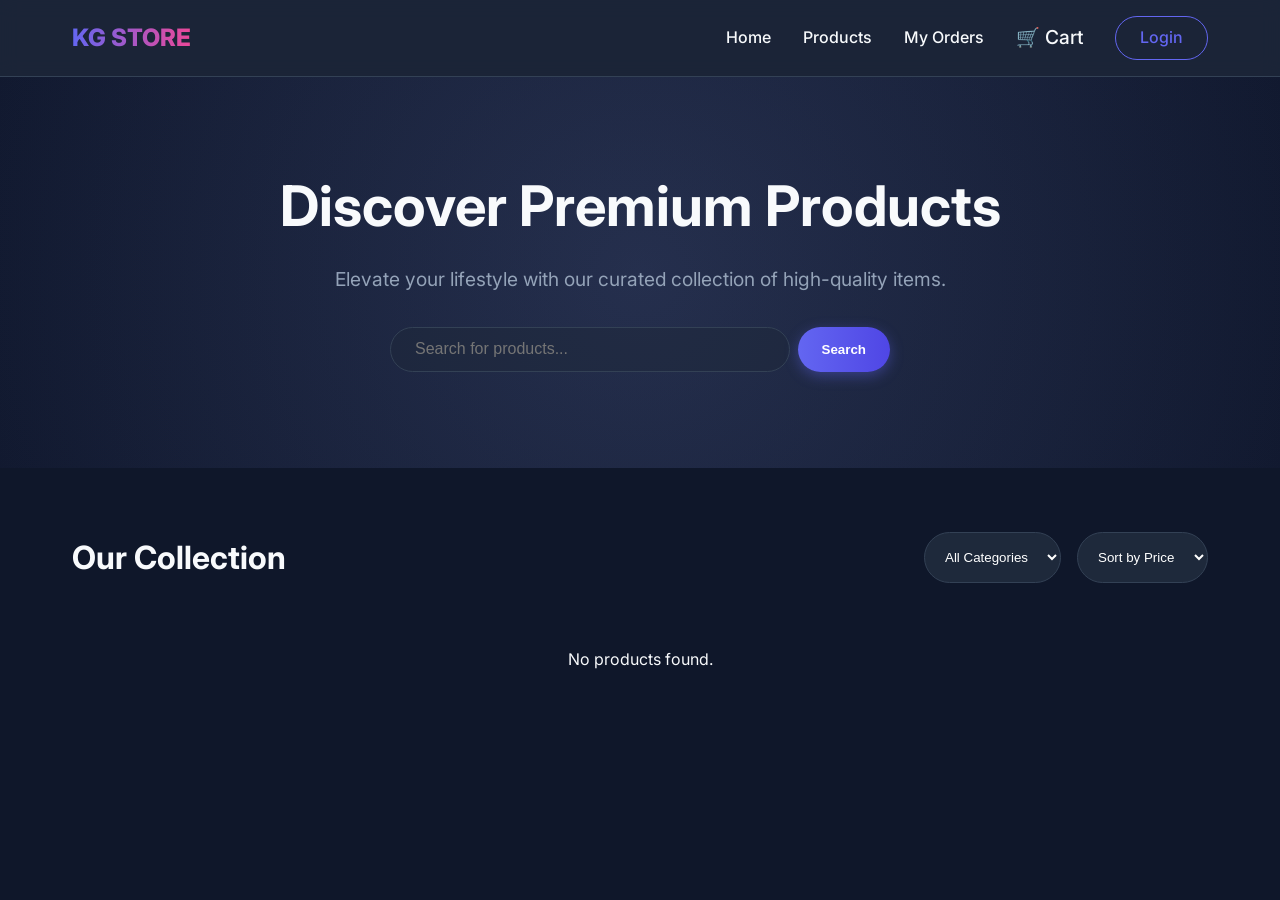
<file: frontend/index.html>
<!DOCTYPE html>
<html lang="en">
<head>
    <meta charset="UTF-8">
    <meta name="viewport" content="width=device-width, initial-scale=1.0">
    <title>KG STORE | Premium E-Commerce</title>
    <meta name="description" content="Shop the best premium products at KG STORE.">
    <link href="https://fonts.googleapis.com/css2?family=Inter:wght@400;500;600;700;800&display=swap" rel="stylesheet">
    <link rel="stylesheet" href="css/style.css">
</head>
<body>
    <header>
        <div class="nav-container">
            <a href="index.html" class="logo">KG STORE</a>
            <nav class="nav-links">
                <a href="index.html">Home</a>
                <a href="#products-section">Products</a>
                <a href="orders.html">My Orders</a>
                <a href="cart.html" class="cart-icon">
                    🛒 Cart
                    <span id="cart-count" style="display: none;">0</span>
                </a>
            </nav>
        </div>
    </header>

    <main>
        <section class="hero">
            <div class="hero-content">
                <h1>Discover Premium Products</h1>
                <p>Elevate your lifestyle with our curated collection of high-quality items.</p>
                <div class="search-bar">
                    <input type="text" id="search-input" placeholder="Search for products...">
                    <button class="btn btn-primary" onclick="filterProducts()">Search</button>
                </div>
            </div>
        </section>

        <section id="products-section" class="container">
            <div class="filters-bar">
                <h2 class="section-title" style="margin: 0;">Our Collection</h2>
                <div class="filter-group">
                    <select id="category-filter" onchange="filterProducts()">
                        <option value="">All Categories</option>
                    </select>
                    <select id="sort-filter" onchange="filterProducts()">
                        <option value="">Sort by Price</option>
                        <option value="asc">Low to High</option>
                        <option value="desc">High to Low</option>
                    </select>
                </div>
            </div>
            
            <div id="products-grid" class="products-grid">
                <!-- Products will be loaded here -->
            </div>
        </section>
    </main>

    <script src="js/auth.js"></script>
    <script src="js/cart.js"></script>
    <script src="js/products.js"></script>
    <script>
        let allProducts = [];

        async function init() {
            allProducts = await fetchProducts();
            populateCategories();
            renderProducts(allProducts);
        }

        function populateCategories() {
            const categories = [...new Set(allProducts.map(p => p.category))];
            const select = document.getElementById('category-filter');
            categories.forEach(cat => {
                const option = document.createElement('option');
                option.value = cat;
                option.textContent = cat;
                select.appendChild(option);
            });
        }

        function filterProducts() {
            const searchTerm = document.getElementById('search-input').value.toLowerCase();
            const category = document.getElementById('category-filter').value;
            const sort = document.getElementById('sort-filter').value;

            let filtered = allProducts.filter(p => {
                const matchSearch = p.name.toLowerCase().includes(searchTerm) || p.description.toLowerCase().includes(searchTerm);
                const matchCategory = category ? p.category === category : true;
                return matchSearch && matchCategory;
            });

            if (sort === 'asc') {
                filtered.sort((a, b) => a.price - b.price);
            } else if (sort === 'desc') {
                filtered.sort((a, b) => b.price - a.price);
            }

            renderProducts(filtered);
        }

        function renderProducts(products) {
            const grid = document.getElementById('products-grid');
            if (products.length === 0) {
                grid.innerHTML = '<p style="grid-column: 1/-1; text-align: center; padding: 2rem;">No products found.</p>';
                return;
            }
            grid.innerHTML = products.map(renderProductCard).join('');
        }

        document.addEventListener('DOMContentLoaded', init);
    </script>
</body>
</html>
</file>
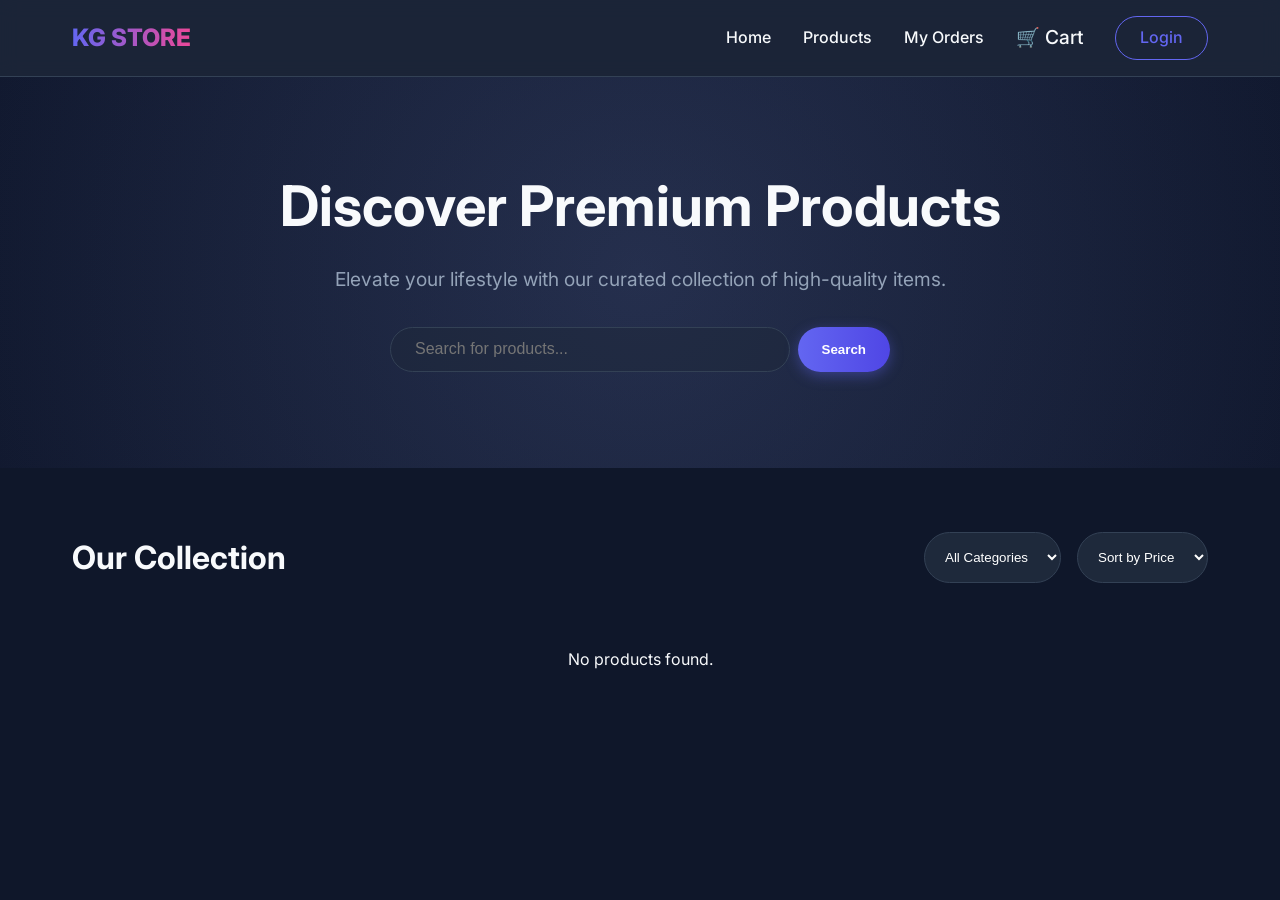
<file: frontend/admin.html>
<!DOCTYPE html>
<html lang="en">
<head>
    <meta charset="UTF-8">
    <meta name="viewport" content="width=device-width, initial-scale=1.0">
    <title>Admin Dashboard | KG STORE</title>
    <link href="https://fonts.googleapis.com/css2?family=Inter:wght@400;500;600;700;800&display=swap" rel="stylesheet">
    <link rel="stylesheet" href="css/style.css">
</head>
<body>
    <header>
        <div class="nav-container">
            <a href="index.html" class="logo">KG STORE Admin</a>
            <nav class="nav-links">
                <a href="index.html">Storefront</a>
                <button class="btn btn-outline" onclick="logout()">Logout</button>
            </nav>
        </div>
    </header>

    <div class="admin-layout">
        <aside class="admin-sidebar">
            <nav class="admin-nav">
                <a href="#" class="active" onclick="switchTab('dashboard', this)">Dashboard</a>
                <a href="#" onclick="switchTab('products', this)">Products</a>
                <a href="#" onclick="switchTab('orders', this)">Orders</a>
                <a href="#" onclick="switchTab('users', this)">Users</a>
            </nav>
        </aside>

        <main class="admin-content">
            <!-- Dashboard Tab -->
            <div id="tab-dashboard">
                <h2 style="margin-bottom: 1.5rem;">Overview</h2>
                <div class="stats-grid" id="stats-container">
                    <!-- Stats loaded here -->
                </div>
            </div>

            <!-- Products Tab -->
            <div id="tab-products" style="display: none;">
                <div style="display: flex; justify-content: space-between; align-items: center; margin-bottom: 1.5rem;">
                    <h2>Products Management</h2>
                    <button class="btn btn-primary" onclick="openProductModal()">Add New Product</button>
                </div>
                <div style="overflow-x: auto;">
                    <table class="data-table">
                        <thead>
                            <tr>
                                <th>ID</th>
                                <th>Image</th>
                                <th>Name</th>
                                <th>Category</th>
                                <th>Price</th>
                                <th>Stock</th>
                                <th>Actions</th>
                            </tr>
                        </thead>
                        <tbody id="admin-products-table"></tbody>
                    </table>
                </div>
            </div>

            <!-- Orders Tab -->
            <div id="tab-orders" style="display: none;">
                <h2 style="margin-bottom: 1.5rem;">Orders Management</h2>
                <div style="overflow-x: auto;">
                    <table class="data-table">
                        <thead>
                            <tr>
                                <th>Order ID</th>
                                <th>User ID</th>
                                <th>Amount</th>
                                <th>Date</th>
                                <th>Status</th>
                                <th>Actions</th>
                            </tr>
                        </thead>
                        <tbody id="admin-orders-table"></tbody>
                    </table>
                </div>
            </div>

            <!-- Users Tab -->
            <div id="tab-users" style="display: none;">
                <h2 style="margin-bottom: 1.5rem;">Registered Users</h2>
                <div style="overflow-x: auto;">
                    <table class="data-table">
                        <thead>
                            <tr>
                                <th>ID</th>
                                <th>Name</th>
                                <th>Email</th>
                                <th>Role</th>
                                <th>Joined</th>
                            </tr>
                        </thead>
                        <tbody id="admin-users-table"></tbody>
                    </table>
                </div>
            </div>
        </main>
    </div>

    <!-- Product Modal -->
    <div id="product-modal" class="modal">
        <div class="modal-content">
            <div class="modal-header">
                <h3 id="modal-title">Add Product</h3>
                <button class="close-modal" onclick="closeProductModal()">&times;</button>
            </div>
            <form id="product-form" onsubmit="handleProductSubmit(event)">
                <input type="hidden" id="prod-id">
                <div class="form-group">
                    <label>Name</label>
                    <input type="text" id="prod-name" required>
                </div>
                <div class="form-group">
                    <label>Description</label>
                    <textarea id="prod-desc" required rows="2"></textarea>
                </div>
                <div class="form-group">
                    <label>Category</label>
                    <input type="text" id="prod-cat" required>
                </div>
                <div style="display: flex; gap: 1rem;">
                    <div class="form-group" style="flex: 1;">
                        <label>Price (₹)</label>
                        <input type="number" id="prod-price" required min="0" step="0.01">
                    </div>
                    <div class="form-group" style="flex: 1;">
                        <label>Stock</label>
                        <input type="number" id="prod-stock" required min="0">
                    </div>
                </div>
                <div class="form-group">
                    <label>Image URL</label>
                    <input type="url" id="prod-image" required>
                </div>
                <button type="submit" class="btn btn-primary" style="width: 100%;">Save Product</button>
            </form>
        </div>
    </div>

    <script src="js/auth.js"></script>
    <script src="js/admin.js"></script>
    <script>
        function switchTab(tabId, el) {
            document.querySelectorAll('.admin-nav a').forEach(a => a.classList.remove('active'));
            el.classList.add('active');
            
            document.querySelectorAll('[id^="tab-"]').forEach(div => div.style.display = 'none');
            document.getElementById(`tab-${tabId}`).style.display = 'block';
            
            if (tabId === 'dashboard') loadDashboard();
            if (tabId === 'products') loadProducts();
            if (tabId === 'orders') loadOrders();
            if (tabId === 'users') loadUsers();
        }

        async function loadDashboard() {
            const stats = await fetchStats();
            if (stats) {
                document.getElementById('stats-container').innerHTML = `
                    <div class="stat-card">
                        <div class="stat-icon">📦</div>
                        <div class="stat-info">
                            <h3>Total Products</h3>
                            <p>${stats.total_products}</p>
                        </div>
                    </div>
                    <div class="stat-card">
                        <div class="stat-icon">👥</div>
                        <div class="stat-info">
                            <h3>Total Users</h3>
                            <p>${stats.total_users}</p>
                        </div>
                    </div>
                    <div class="stat-card">
                        <div class="stat-icon">🛍️</div>
                        <div class="stat-info">
                            <h3>Total Orders</h3>
                            <p>${stats.total_orders}</p>
                        </div>
                    </div>
                    <div class="stat-card">
                        <div class="stat-icon">₹</div>
                        <div class="stat-info">
                            <h3>Total Revenue</h3>
                            <p>₹${stats.total_revenue.toFixed(2)}</p>
                        </div>
                    </div>
                `;
            }
        }

        async function loadProducts() {
            const products = await fetchAdminProducts();
            const tbody = document.getElementById('admin-products-table');
            tbody.innerHTML = products.map(p => `
                <tr>
                    <td>${p.id}</td>
                    <td><img src="${p.image_url}" style="width: 40px; height: 40px; object-fit: cover; border-radius: 4px;"></td>
                    <td>${p.name}</td>
                    <td>${p.category}</td>
                    <td>₹${p.price.toFixed(2)}</td>
                    <td>${p.stock}</td>
                    <td>
                        <button class="btn btn-outline" style="padding: 0.2rem 0.5rem; font-size: 0.8rem;" onclick='editProduct(${JSON.stringify(p).replace(/'/g, "&apos;")})'>Edit</button>
                        <button class="btn btn-outline" style="padding: 0.2rem 0.5rem; font-size: 0.8rem; color: var(--danger); border-color: var(--danger);" onclick="delProduct(${p.id})">Delete</button>
                    </td>
                </tr>
            `).join('');
        }

        async function loadOrders() {
            const orders = await fetchAllOrders();
            const tbody = document.getElementById('admin-orders-table');
            tbody.innerHTML = orders.map(o => `
                <tr>
                    <td>#${o.id}</td>
                    <td>User ${o.user_id}</td>
                    <td>₹${o.total_amount.toFixed(2)}</td>
                    <td>${new Date(o.created_at).toLocaleDateString()}</td>
                    <td>
                        <select onchange="changeOrderStatus(${o.id}, this.value)" style="background: rgba(15,23,42,0.5); color: white; border: 1px solid var(--border-color); padding: 0.2rem 0.5rem; border-radius: 4px;">
                            ${['Order Placed', 'Confirmed', 'Processing', 'Shipped', 'Out for Delivery', 'Delivered', 'Cancelled'].map(s => 
                                `<option value="${s}" ${s === o.status ? 'selected' : ''}>${s}</option>`
                            ).join('')}
                        </select>
                    </td>
                    <td>
                        <button class="btn btn-outline" style="padding: 0.2rem 0.5rem; font-size: 0.8rem;" onclick="alert('Phone: ${o.phone}\\nAddress: ${o.delivery_address}, ${o.city} - ${o.pincode}')">View Details</button>
                    </td>
                </tr>
            `).join('');
        }

        async function loadUsers() {
            const users = await fetchAllUsers();
            const tbody = document.getElementById('admin-users-table');
            tbody.innerHTML = users.map(u => `
                <tr>
                    <td>${u.id}</td>
                    <td>${u.name}</td>
                    <td>${u.email}</td>
                    <td><span class="badge ${u.role === 'ADMIN' ? 'badge-primary' : 'badge-warning'}">${u.role}</span></td>
                    <td>${new Date(u.created_at).toLocaleDateString()}</td>
                </tr>
            `).join('');
        }

        function openProductModal() {
            document.getElementById('product-form').reset();
            document.getElementById('prod-id').value = '';
            document.getElementById('modal-title').textContent = 'Add Product';
            document.getElementById('product-modal').style.display = 'flex';
        }

        function closeProductModal() {
            document.getElementById('product-modal').style.display = 'none';
        }

        function editProduct(p) {
            document.getElementById('prod-id').value = p.id;
            document.getElementById('prod-name').value = p.name;
            document.getElementById('prod-desc').value = p.description;
            document.getElementById('prod-cat').value = p.category;
            document.getElementById('prod-price').value = p.price;
            document.getElementById('prod-stock').value = p.stock;
            document.getElementById('prod-image').value = p.image_url;
            document.getElementById('modal-title').textContent = 'Edit Product';
            document.getElementById('product-modal').style.display = 'flex';
        }

        async function handleProductSubmit(e) {
            e.preventDefault();
            const id = document.getElementById('prod-id').value;
            const data = {
                name: document.getElementById('prod-name').value,
                description: document.getElementById('prod-desc').value,
                category: document.getElementById('prod-cat').value,
                price: parseFloat(document.getElementById('prod-price').value),
                stock: parseInt(document.getElementById('prod-stock').value),
                image_url: document.getElementById('prod-image').value
            };

            let res;
            if (id) {
                res = await updateProduct(id, data);
            } else {
                res = await createProduct(data);
            }

            if (res.ok) {
                showToast(`Product ${id ? 'updated' : 'created'} successfully`);
                closeProductModal();
                loadProducts();
            } else {
                showToast('Operation failed', 'error');
            }
        }

        async function delProduct(id) {
            if (confirm('Are you sure you want to delete this product?')) {
                const res = await deleteProduct(id);
                if (res.ok) {
                    showToast('Product deleted');
                    loadProducts();
                }
            }
        }

        async function changeOrderStatus(id, status) {
            const res = await updateOrderStatus(id, status);
            if (res.ok) {
                showToast('Order status updated');
            } else {
                showToast('Failed to update status', 'error');
            }
        }

        document.addEventListener('DOMContentLoaded', loadDashboard);
    </script>
</body>
</html>
</file>
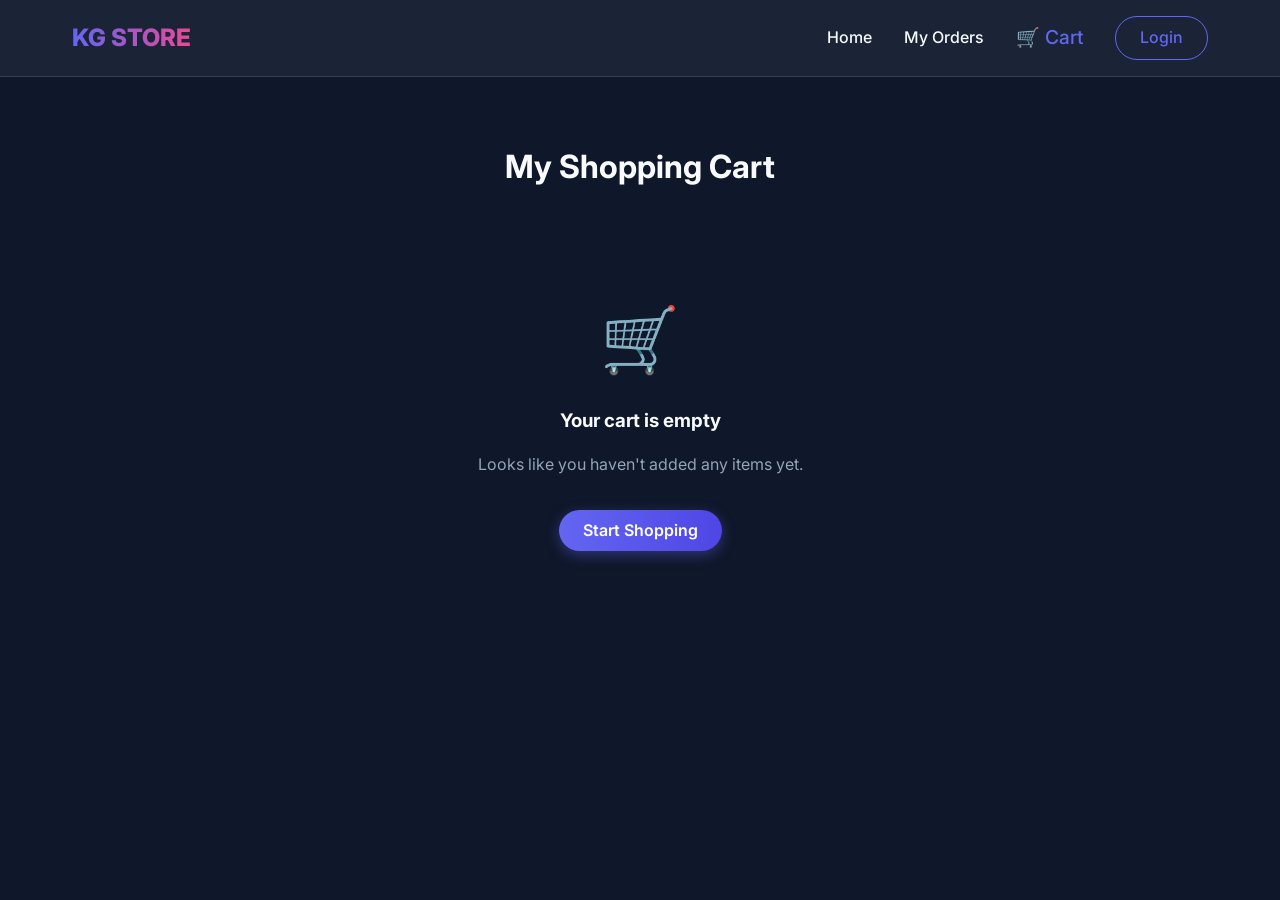
<file: frontend/cart.html>
<!DOCTYPE html>
<html lang="en">
<head>
    <meta charset="UTF-8">
    <meta name="viewport" content="width=device-width, initial-scale=1.0">
    <title>Shopping Cart | KG STORE</title>
    <link href="https://fonts.googleapis.com/css2?family=Inter:wght@400;500;600;700;800&display=swap" rel="stylesheet">
    <link rel="stylesheet" href="css/style.css">
</head>
<body>
    <header>
        <div class="nav-container">
            <a href="index.html" class="logo">KG STORE</a>
            <nav class="nav-links">
                <a href="index.html">Home</a>
                <a href="orders.html">My Orders</a>
                <a href="cart.html" class="cart-icon" style="color: var(--primary-color);">
                    🛒 Cart
                    <span id="cart-count" style="display: none;">0</span>
                </a>
            </nav>
        </div>
    </header>

    <main class="container">
        <h2 class="section-title">My Shopping Cart</h2>
        
        <div id="cart-content" style="display: flex; flex-wrap: wrap; gap: 2rem;">
            <div style="flex: 2; min-width: 300px; overflow-x: auto;">
                <table class="cart-table">
                    <thead>
                        <tr>
                            <th>Product</th>
                            <th>Price</th>
                            <th>Quantity</th>
                            <th>Total</th>
                            <th>Action</th>
                        </tr>
                    </thead>
                    <tbody id="cart-items">
                        <!-- Cart items will be loaded here -->
                    </tbody>
                </table>
            </div>
            
            <div style="flex: 1; min-width: 250px;">
                <div class="cart-summary">
                    <h3 style="margin-bottom: 1.5rem;">Order Summary</h3>
                    <div class="summary-row">
                        <span>Subtotal:</span>
                        <span id="subtotal">₹0.00</span>
                    </div>
                    <div class="summary-row">
                        <span>Delivery:</span>
                        <span>₹50.00</span>
                    </div>
                    <div class="summary-row summary-total">
                        <span>Total:</span>
                        <span id="total">₹0.00</span>
                    </div>
                    <a href="checkout.html" class="btn btn-primary" style="width: 100%; text-align: center; margin-top: 1.5rem; display: block;">Proceed to Checkout</a>
                    <a href="index.html" class="btn btn-outline" style="width: 100%; text-align: center; margin-top: 1rem; display: block;">Continue Shopping</a>
                </div>
            </div>
        </div>
        
        <div id="empty-cart" style="display: none; text-align: center; padding: 4rem 0;">
            <div style="font-size: 4rem; margin-bottom: 1rem;">🛒</div>
            <h3 style="margin-bottom: 1rem;">Your cart is empty</h3>
            <p style="color: var(--text-muted); margin-bottom: 2rem;">Looks like you haven't added any items yet.</p>
            <a href="index.html" class="btn btn-primary">Start Shopping</a>
        </div>
    </main>

    <script src="js/auth.js"></script>
    <script src="js/cart.js"></script>
    <script>
        function renderCart() {
            const tbody = document.getElementById('cart-items');
            const content = document.getElementById('cart-content');
            const empty = document.getElementById('empty-cart');
            
            if (cart.length === 0) {
                content.style.display = 'none';
                empty.style.display = 'block';
                return;
            }
            
            content.style.display = 'flex';
            empty.style.display = 'none';
            
            let subtotal = 0;
            
            tbody.innerHTML = cart.map(item => {
                const itemTotal = item.price * item.quantity;
                subtotal += itemTotal;
                return `
                    <tr>
                        <td style="display: flex; align-items: center; gap: 1rem;">
                            <img src="${item.image_url || 'https://via.placeholder.com/50'}" style="width: 50px; height: 50px; object-fit: cover; border-radius: 4px;">
                            ${item.name}
                        </td>
                        <td>₹${item.price.toFixed(2)}</td>
                        <td>
                            <div class="quantity-control">
                                <button class="quantity-btn" onclick="updateQuantity(${item.id}, -1)">-</button>
                                <span>${item.quantity}</span>
                                <button class="quantity-btn" onclick="updateQuantity(${item.id}, 1)">+</button>
                            </div>
                        </td>
                        <td>₹${itemTotal.toFixed(2)}</td>
                        <td>
                            <button class="btn btn-outline" style="padding: 0.25rem 0.5rem; border-color: var(--danger); color: var(--danger);" onclick="removeFromCart(${item.id})">Remove</button>
                        </td>
                    </tr>
                `;
            }).join('');
            
            document.getElementById('subtotal').textContent = `₹${subtotal.toFixed(2)}`;
            document.getElementById('total').textContent = `₹${(subtotal + 50).toFixed(2)}`;
        }

        document.addEventListener('DOMContentLoaded', renderCart);
    </script>
</body>
</html>
</file>
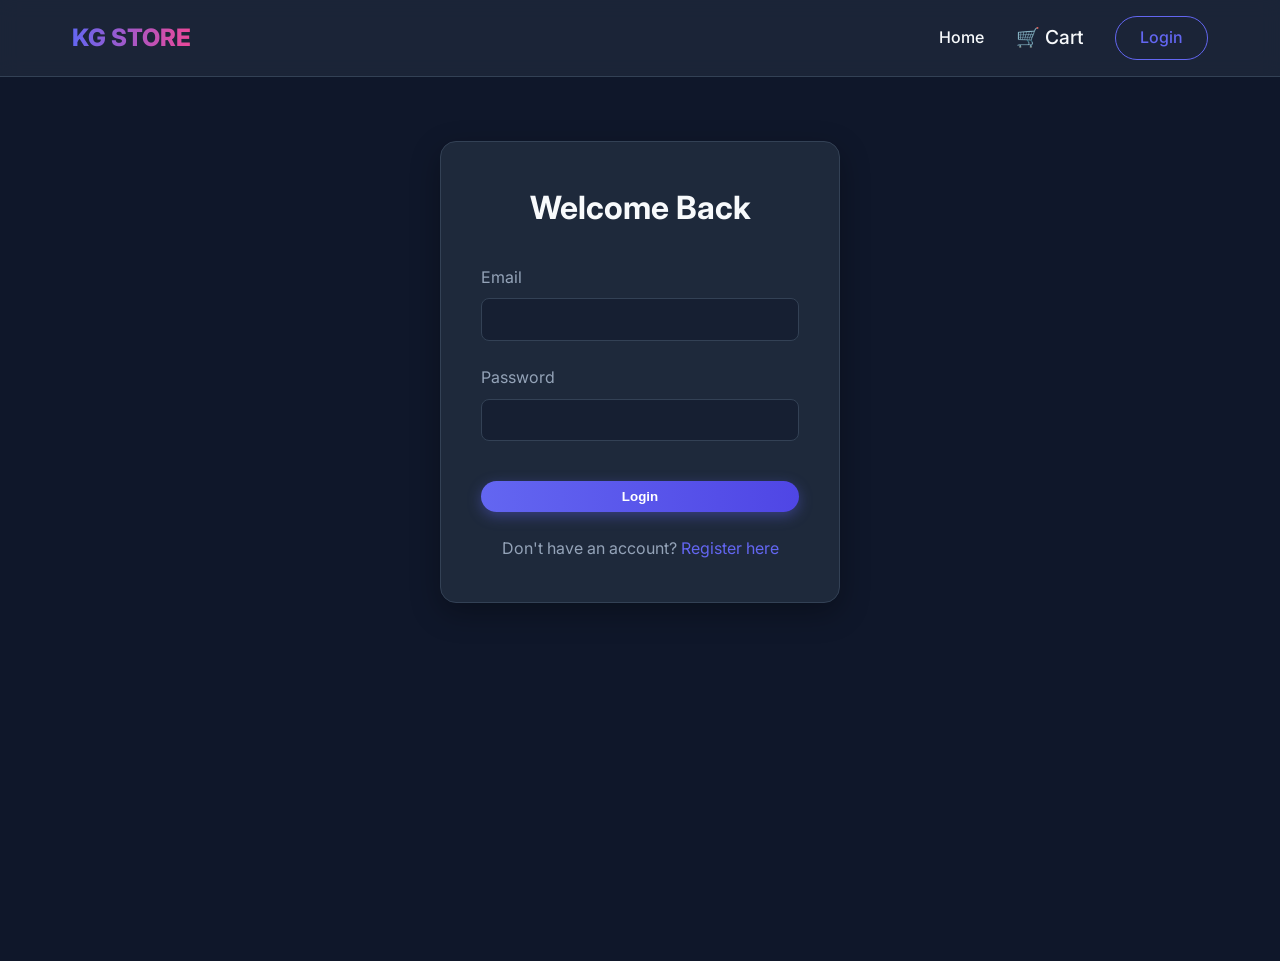
<file: frontend/checkout.html>
<!DOCTYPE html>
<html lang="en">
<head>
    <meta charset="UTF-8">
    <meta name="viewport" content="width=device-width, initial-scale=1.0">
    <title>Checkout | KG STORE</title>
    <link href="https://fonts.googleapis.com/css2?family=Inter:wght@400;500;600;700;800&display=swap" rel="stylesheet">
    <link rel="stylesheet" href="css/style.css">
</head>
<body>
    <header>
        <div class="nav-container">
            <a href="index.html" class="logo">KG STORE</a>
            <nav class="nav-links">
                <a href="index.html">Home</a>
                <a href="orders.html">My Orders</a>
                <a href="cart.html" class="cart-icon">
                    🛒 Cart
                    <span id="cart-count" style="display: none;">0</span>
                </a>
            </nav>
        </div>
    </header>

    <main class="container">
        <h2 class="section-title">Checkout</h2>
        
        <div style="display: flex; flex-wrap: wrap; gap: 2rem;">
            <div style="flex: 2; min-width: 300px;">
                <div class="form-container" style="margin: 0; max-width: 100%;">
                    <h3 style="margin-bottom: 1.5rem;">Delivery Details</h3>
                    <form id="checkout-form" onsubmit="handleCheckout(event)">
                        <div class="form-group">
                            <label for="address">Full Address</label>
                            <textarea id="address" required rows="3"></textarea>
                        </div>
                        <div class="form-group">
                            <label for="phone">Phone Number</label>
                            <input type="text" id="phone" required pattern="[0-9]{10}">
                        </div>
                        <div class="form-group">
                            <label for="city">City</label>
                            <input type="text" id="city" required>
                        </div>
                        <div class="form-group">
                            <label for="pincode">Pincode</label>
                            <input type="text" id="pincode" required pattern="[0-9]{6}">
                        </div>
                        <div style="margin-bottom: 1.5rem; color: var(--text-muted);">
                            * Payment Method: Cash on Delivery (COD) only for this educational project.
                        </div>
                        <button type="submit" class="btn btn-primary" style="width: 100%;">Place Order</button>
                    </form>
                </div>
            </div>
            
            <div style="flex: 1; min-width: 250px;">
                <div class="cart-summary" id="checkout-summary">
                    <!-- Summary loaded here -->
                </div>
            </div>
        </div>
    </main>

    <script src="js/auth.js"></script>
    <script src="js/cart.js"></script>
    <script src="js/checkout.js"></script>
    <script>
        document.addEventListener('DOMContentLoaded', () => {
            if (!getToken()) {
                window.location.href = 'login.html';
                return;
            }
            if (cart.length === 0) {
                window.location.href = 'cart.html';
                return;
            }

            let subtotal = 0;
            let itemsHtml = '<div style="margin-bottom: 1.5rem; border-bottom: 1px solid var(--border-color); padding-bottom: 1rem;">';
            
            cart.forEach(item => {
                const total = item.price * item.quantity;
                subtotal += total;
                itemsHtml += `
                    <div style="display: flex; justify-content: space-between; margin-bottom: 0.5rem; font-size: 0.9rem;">
                        <span>${item.quantity}x ${item.name}</span>
                        <span>₹${total.toFixed(2)}</span>
                    </div>
                `;
            });
            itemsHtml += '</div>';

            const summaryHtml = `
                <h3 style="margin-bottom: 1.5rem;">Order Summary</h3>
                ${itemsHtml}
                <div class="summary-row">
                    <span>Subtotal:</span>
                    <span>₹${subtotal.toFixed(2)}</span>
                </div>
                <div class="summary-row">
                    <span>Delivery:</span>
                    <span>₹50.00</span>
                </div>
                <div class="summary-row summary-total">
                    <span>Total Amount:</span>
                    <span>₹${(subtotal + 50).toFixed(2)}</span>
                </div>
            `;
            document.getElementById('checkout-summary').innerHTML = summaryHtml;
        });
    </script>
</body>
</html>
</file>
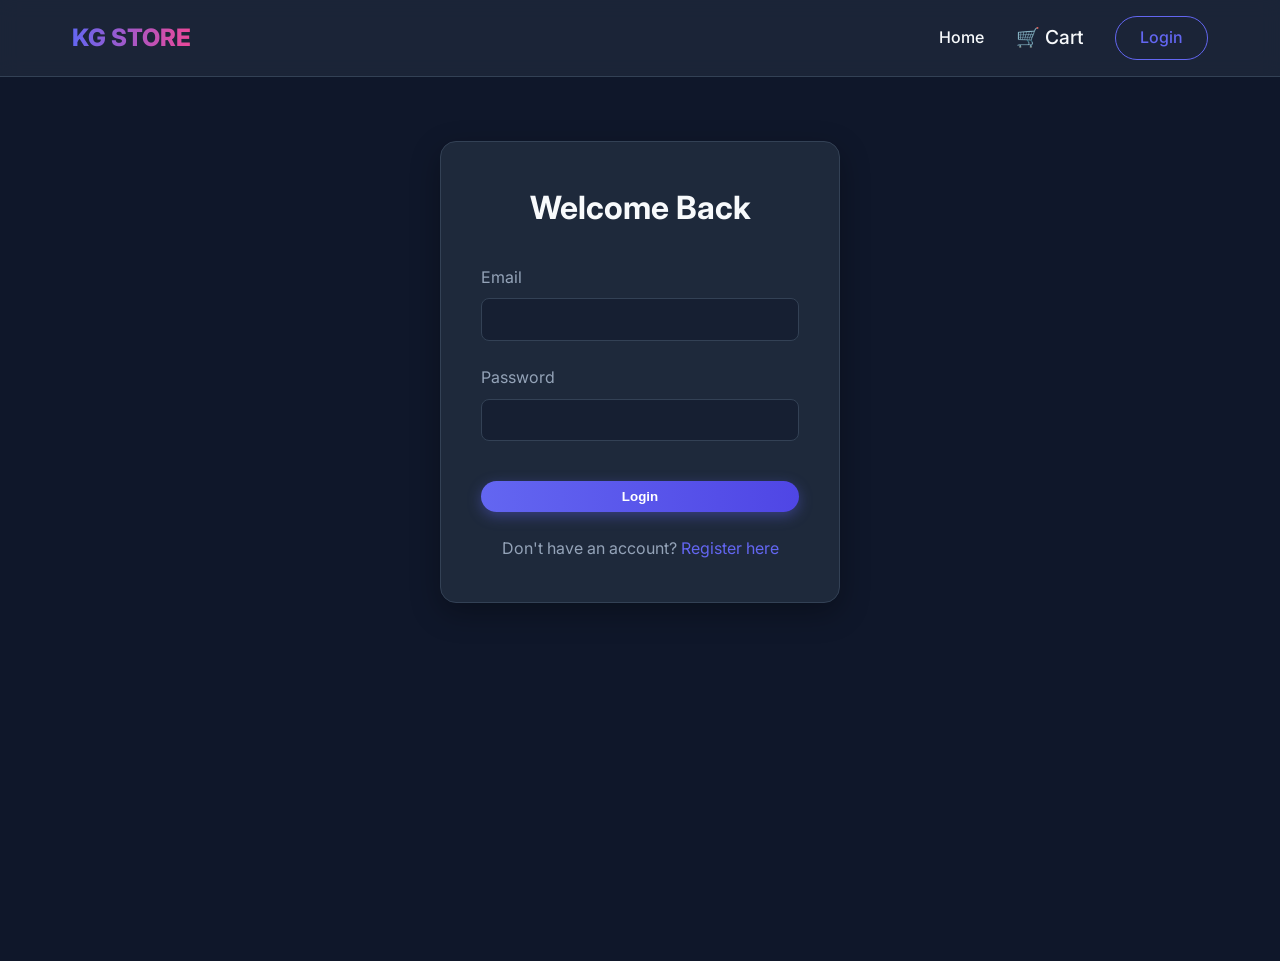
<file: frontend/login.html>
<!DOCTYPE html>
<html lang="en">
<head>
    <meta charset="UTF-8">
    <meta name="viewport" content="width=device-width, initial-scale=1.0">
    <title>Login | KG STORE</title>
    <link href="https://fonts.googleapis.com/css2?family=Inter:wght@400;500;600;700;800&display=swap" rel="stylesheet">
    <link rel="stylesheet" href="css/style.css">
</head>
<body>
    <header>
        <div class="nav-container">
            <a href="index.html" class="logo">KG STORE</a>
            <nav class="nav-links">
                <a href="index.html">Home</a>
                <a href="cart.html" class="cart-icon">
                    🛒 Cart
                    <span id="cart-count" style="display: none;">0</span>
                </a>
            </nav>
        </div>
    </header>

    <main>
        <div class="form-container">
            <h2 class="section-title">Welcome Back</h2>
            <form id="login-form">
                <div class="form-group">
                    <label for="email">Email</label>
                    <input type="email" id="email" required>
                </div>
                <div class="form-group">
                    <label for="password">Password</label>
                    <input type="password" id="password" required>
                </div>
                <button type="submit" class="btn btn-primary" style="width: 100%; margin-top: 1rem;">Login</button>
                <p style="text-align: center; margin-top: 1.5rem; color: var(--text-muted);">
                    Don't have an account? <a href="register.html" style="color: var(--primary-color);">Register here</a>
                </p>
            </form>
        </div>
    </main>

    <script src="js/auth.js"></script>
    <script src="js/cart.js"></script>
    <script>
        document.getElementById('login-form').addEventListener('submit', async (e) => {
            e.preventDefault();
            const email = document.getElementById('email').value;
            const password = document.getElementById('password').value;
            
            const formData = new URLSearchParams();
            formData.append('username', email);
            formData.append('password', password);

            try {
                const res = await fetch(`${API_URL}/auth/login`, {
                    method: 'POST',
                    headers: { 'Content-Type': 'application/x-www-form-urlencoded' },
                    body: formData
                });

                if (res.ok) {
                    const data = await res.json();
                    setToken(data.access_token, data.role);
                    showToast('Login successful!');
                    setTimeout(() => {
                        window.location.href = data.role === 'ADMIN' ? 'admin.html' : 'index.html';
                    }, 1000);
                } else {
                    const err = await res.json();
                    showToast(err.detail || 'Login failed', 'error');
                }
            } catch (err) {
                showToast('Network error', 'error');
            }
        });
    </script>
</body>
</html>
</file>
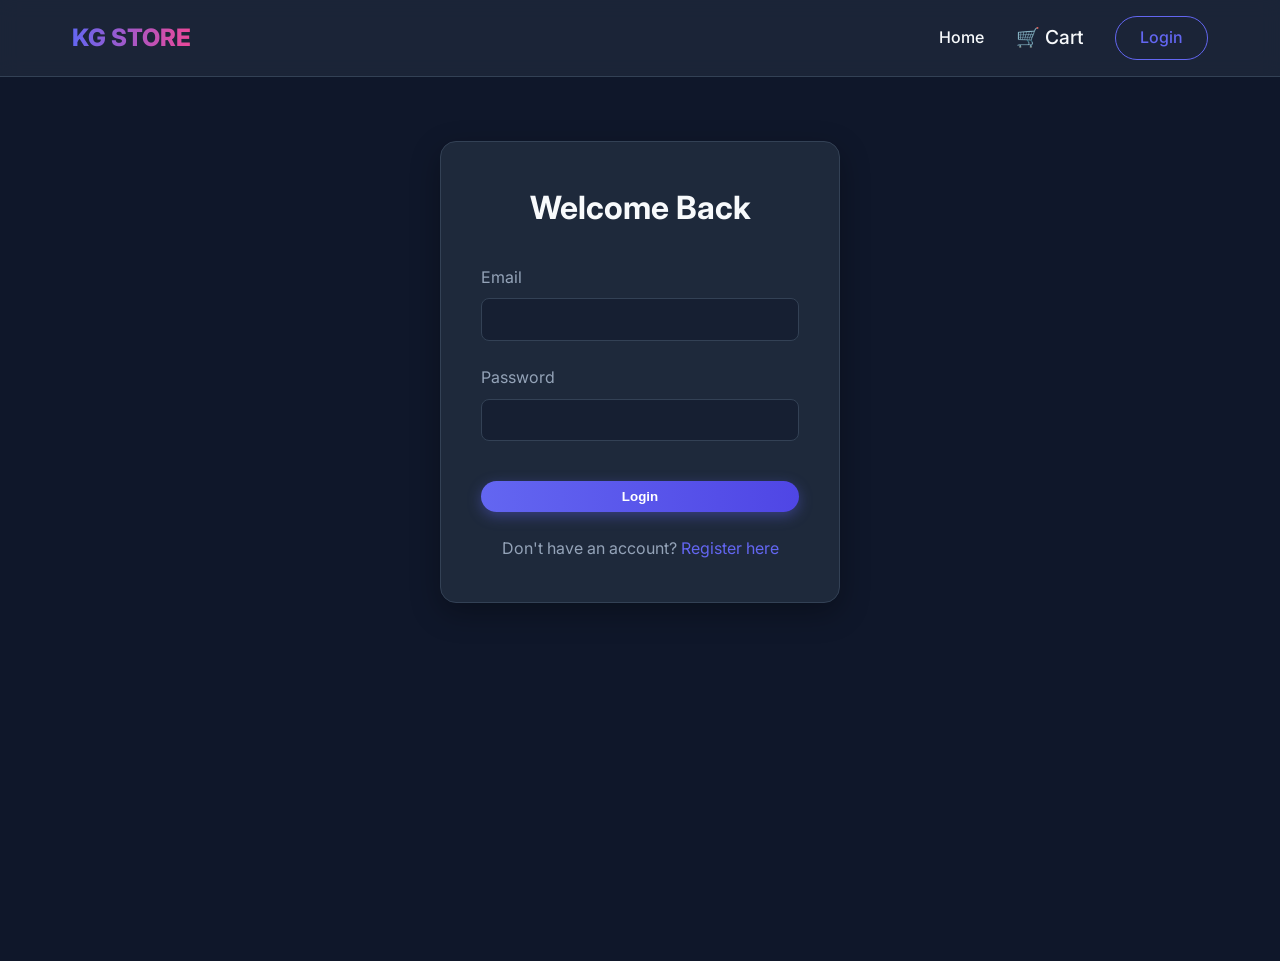
<file: frontend/orders.html>
<!DOCTYPE html>
<html lang="en">
<head>
    <meta charset="UTF-8">
    <meta name="viewport" content="width=device-width, initial-scale=1.0">
    <title>My Orders | KG STORE</title>
    <link href="https://fonts.googleapis.com/css2?family=Inter:wght@400;500;600;700;800&display=swap" rel="stylesheet">
    <link rel="stylesheet" href="css/style.css">
</head>
<body>
    <header>
        <div class="nav-container">
            <a href="index.html" class="logo">KG STORE</a>
            <nav class="nav-links">
                <a href="index.html">Home</a>
                <a href="orders.html" style="color: var(--primary-color);">My Orders</a>
                <a href="cart.html" class="cart-icon">
                    🛒 Cart
                    <span id="cart-count" style="display: none;">0</span>
                </a>
            </nav>
        </div>
    </header>

    <main class="container">
        <h2 class="section-title">Order History</h2>
        <div id="orders-list">
            <!-- Orders loaded here -->
        </div>
    </main>

    <script src="js/auth.js"></script>
    <script src="js/cart.js"></script>
    <script src="js/orders.js"></script>
    <script>
        document.addEventListener('DOMContentLoaded', async () => {
            if (!getToken()) {
                window.location.href = 'login.html';
                return;
            }

            const orders = await fetchOrders();
            const container = document.getElementById('orders-list');
            
            if (orders.length === 0) {
                container.innerHTML = '<p style="text-align: center; color: var(--text-muted);">You have no previous orders.</p>';
                return;
            }

            container.innerHTML = orders.map(order => `
                <div style="background: var(--bg-card); border: 1px solid var(--border-color); border-radius: 1rem; padding: 1.5rem; margin-bottom: 2rem;">
                    <div style="display: flex; justify-content: space-between; align-items: center; border-bottom: 1px solid var(--border-color); padding-bottom: 1rem; margin-bottom: 1.5rem; flex-wrap: wrap; gap: 1rem;">
                        <div>
                            <div style="color: var(--text-muted); font-size: 0.9rem;">Order ID: #${order.id}</div>
                            <div style="font-weight: bold; margin-top: 0.25rem;">Total: ₹${order.total_amount.toFixed(2)}</div>
                        </div>
                        <div>
                            ${getStatusBadge(order.status)}
                            <div style="color: var(--text-muted); font-size: 0.8rem; margin-top: 0.5rem;">${new Date(order.created_at).toLocaleDateString()}</div>
                        </div>
                    </div>
                    
                    <div style="margin-bottom: 1.5rem;">
                        <h4 style="margin-bottom: 1rem;">Items</h4>
                        <div style="display: flex; flex-direction: column; gap: 0.5rem;">
                            ${order.items.map(item => `
                                <div style="display: flex; justify-content: space-between; font-size: 0.95rem; background: rgba(15, 23, 42, 0.3); padding: 0.5rem 1rem; border-radius: 0.5rem;">
                                    <span>${item.quantity}x ${item.product_name}</span>
                                    <span>₹${(item.price * item.quantity).toFixed(2)}</span>
                                </div>
                            `).join('')}
                        </div>
                    </div>

                    <div>
                        <h4 style="margin-bottom: 1rem;">Tracking Progress</h4>
                        ${getTimelineHtml(order.status)}
                    </div>
                </div>
            `).join('');
        });
    </script>
</body>
</html>
</file>
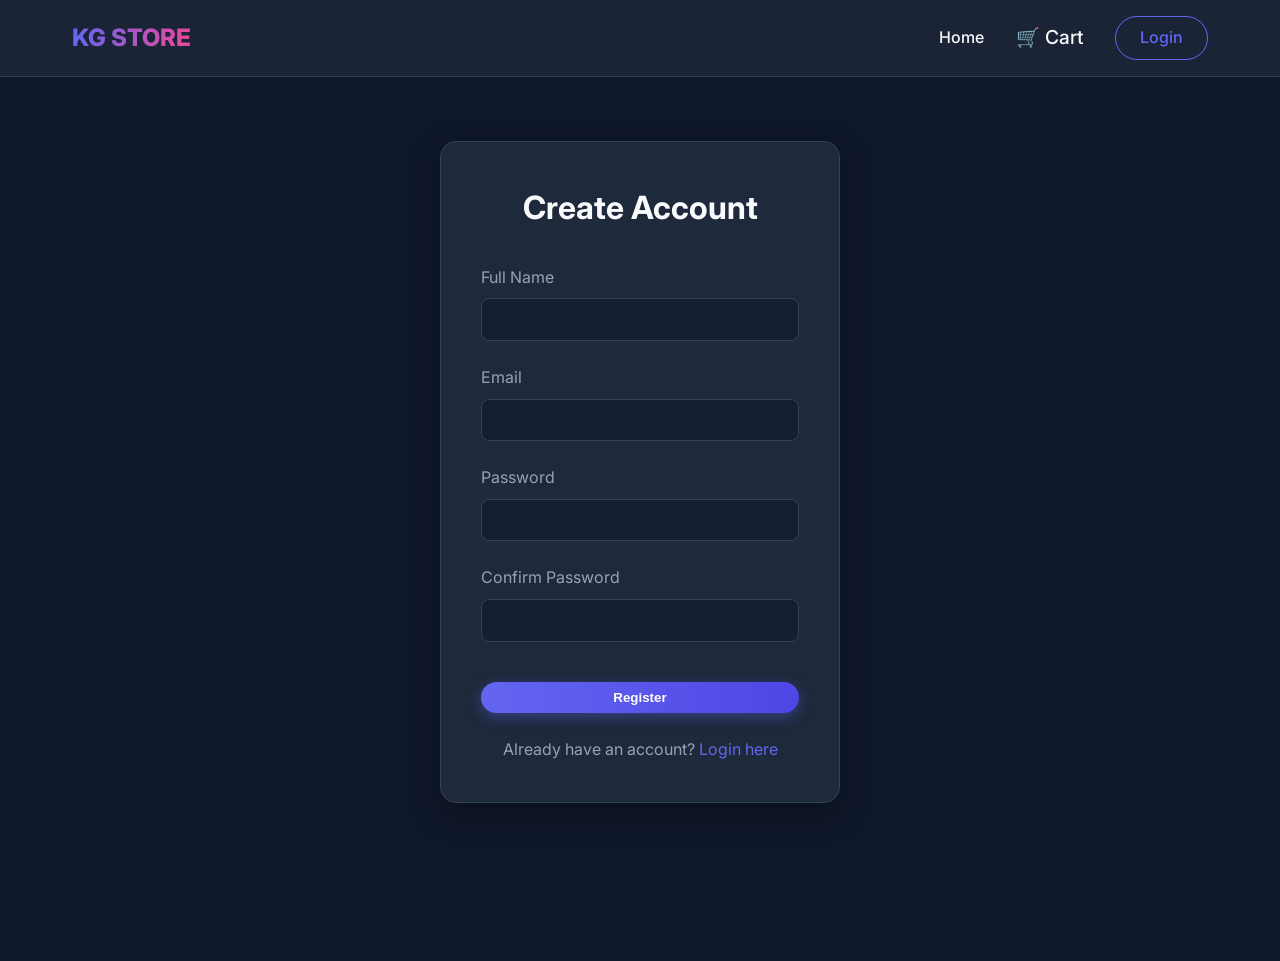
<file: frontend/register.html>
<!DOCTYPE html>
<html lang="en">
<head>
    <meta charset="UTF-8">
    <meta name="viewport" content="width=device-width, initial-scale=1.0">
    <title>Register | KG STORE</title>
    <link href="https://fonts.googleapis.com/css2?family=Inter:wght@400;500;600;700;800&display=swap" rel="stylesheet">
    <link rel="stylesheet" href="css/style.css">
</head>
<body>
    <header>
        <div class="nav-container">
            <a href="index.html" class="logo">KG STORE</a>
            <nav class="nav-links">
                <a href="index.html">Home</a>
                <a href="cart.html" class="cart-icon">
                    🛒 Cart
                    <span id="cart-count" style="display: none;">0</span>
                </a>
            </nav>
        </div>
    </header>

    <main>
        <div class="form-container">
            <h2 class="section-title">Create Account</h2>
            <form id="register-form">
                <div class="form-group">
                    <label for="name">Full Name</label>
                    <input type="text" id="name" required>
                </div>
                <div class="form-group">
                    <label for="email">Email</label>
                    <input type="email" id="email" required>
                </div>
                <div class="form-group">
                    <label for="password">Password</label>
                    <input type="password" id="password" required minlength="6">
                </div>
                <div class="form-group">
                    <label for="confirm_password">Confirm Password</label>
                    <input type="password" id="confirm_password" required minlength="6">
                    <div id="pwd-error" class="error-message">Passwords do not match</div>
                </div>
                <button type="submit" class="btn btn-primary" style="width: 100%; margin-top: 1rem;">Register</button>
                <p style="text-align: center; margin-top: 1.5rem; color: var(--text-muted);">
                    Already have an account? <a href="login.html" style="color: var(--primary-color);">Login here</a>
                </p>
            </form>
        </div>
    </main>

    <script src="js/auth.js"></script>
    <script src="js/cart.js"></script>
    <script>
        document.getElementById('register-form').addEventListener('submit', async (e) => {
            e.preventDefault();
            const name = document.getElementById('name').value;
            const email = document.getElementById('email').value;
            const password = document.getElementById('password').value;
            const confirm = document.getElementById('confirm_password').value;
            
            const errEl = document.getElementById('pwd-error');
            
            if (password !== confirm) {
                errEl.style.display = 'block';
                return;
            }
            errEl.style.display = 'none';

            try {
                const res = await fetch(`${API_URL}/auth/register`, {
                    method: 'POST',
                    headers: { 'Content-Type': 'application/json' },
                    body: JSON.stringify({ name, email, password })
                });

                if (res.ok) {
                    showToast('Registration successful! Please login.');
                    setTimeout(() => {
                        window.location.href = 'login.html';
                    }, 1500);
                } else {
                    const err = await res.json();
                    showToast(err.detail || 'Registration failed', 'error');
                }
            } catch (err) {
                showToast('Network error', 'error');
            }
        });
    </script>
</body>
</html>
</file>
<file: frontend/css/style.css>
:root {
    --primary-color: #6366f1;
    --primary-hover: #4f46e5;
    --secondary-color: #ec4899;
    --bg-dark: #0f172a;
    --bg-card: #1e293b;
    --text-main: #f8fafc;
    --text-muted: #94a3b8;
    --border-color: #334155;
    --success: #10b981;
    --danger: #ef4444;
    --warning: #f59e0b;
    --font-family: 'Inter', sans-serif;
    --transition: all 0.3s ease;
}

* {
    margin: 0;
    padding: 0;
    box-sizing: border-box;
}

body {
    font-family: var(--font-family);
    background-color: var(--bg-dark);
    color: var(--text-main);
    line-height: 1.6;
    overflow-x: hidden;
}

a {
    text-decoration: none;
    color: inherit;
}

ul {
    list-style: none;
}

header {
    background: rgba(30, 41, 59, 0.8);
    backdrop-filter: blur(10px);
    position: sticky;
    top: 0;
    z-index: 1000;
    border-bottom: 1px solid var(--border-color);
}

.nav-container {
    max-width: 1200px;
    margin: 0 auto;
    padding: 1rem 2rem;
    display: flex;
    justify-content: space-between;
    align-items: center;
}

.logo {
    font-size: 1.5rem;
    font-weight: 800;
    background: linear-gradient(to right, var(--primary-color), var(--secondary-color));
    -webkit-background-clip: text;
    -webkit-text-fill-color: transparent;
}

.nav-links {
    display: flex;
    gap: 2rem;
    align-items: center;
}

.nav-links a {
    font-weight: 500;
    transition: var(--transition);
}

.nav-links a:hover {
    color: var(--primary-color);
}

.btn {
    padding: 0.5rem 1.5rem;
    border-radius: 9999px;
    border: none;
    font-weight: 600;
    cursor: pointer;
    transition: var(--transition);
    display: inline-block;
}

.btn-primary {
    background: linear-gradient(to right, var(--primary-color), var(--primary-hover));
    color: white;
    box-shadow: 0 4px 14px 0 rgba(99, 102, 241, 0.39);
}

.btn-primary:hover {
    transform: translateY(-2px);
    box-shadow: 0 6px 20px rgba(99, 102, 241, 0.4);
}

.btn-outline {
    background: transparent;
    border: 1px solid var(--primary-color);
    color: var(--primary-color);
}

.btn-outline:hover {
    background: var(--primary-color);
    color: white;
}

.cart-icon {
    position: relative;
    font-size: 1.2rem;
}

#cart-count {
    position: absolute;
    top: -8px;
    right: -12px;
    background: var(--secondary-color);
    color: white;
    font-size: 0.75rem;
    padding: 0.1rem 0.4rem;
    border-radius: 9999px;
    font-weight: bold;
}

main {
    min-height: calc(100vh - 80px);
}

.hero {
    padding: 6rem 2rem;
    text-align: center;
    background: radial-gradient(circle at center, #1e293b 0%, #0f172a 100%);
    position: relative;
    overflow: hidden;
}

.hero::before {
    content: '';
    position: absolute;
    top: -50%;
    left: -50%;
    width: 200%;
    height: 200%;
    background: radial-gradient(circle, rgba(99,102,241,0.1) 0%, rgba(0,0,0,0) 70%);
    animation: rotate 20s linear infinite;
    z-index: 0;
}

@keyframes rotate {
    0% { transform: rotate(0deg); }
    100% { transform: rotate(360deg); }
}

.hero-content {
    position: relative;
    z-index: 1;
    max-width: 800px;
    margin: 0 auto;
}

.hero h1 {
    font-size: 3.5rem;
    margin-bottom: 1.5rem;
    line-height: 1.2;
}

.hero p {
    font-size: 1.2rem;
    color: var(--text-muted);
    margin-bottom: 2rem;
}

.search-bar {
    display: flex;
    max-width: 500px;
    margin: 0 auto;
    gap: 0.5rem;
}

.search-bar input {
    flex: 1;
    padding: 0.8rem 1.5rem;
    border-radius: 9999px;
    border: 1px solid var(--border-color);
    background: rgba(30, 41, 59, 0.5);
    color: white;
    font-size: 1rem;
    outline: none;
    transition: var(--transition);
}

.search-bar input:focus {
    border-color: var(--primary-color);
    box-shadow: 0 0 0 2px rgba(99, 102, 241, 0.2);
}

.container {
    max-width: 1200px;
    margin: 0 auto;
    padding: 4rem 2rem;
}

.section-title {
    font-size: 2rem;
    margin-bottom: 2rem;
    text-align: center;
}

.products-grid {
    display: grid;
    grid-template-columns: repeat(auto-fill, minmax(280px, 1fr));
    gap: 2rem;
}

.product-card {
    background: var(--bg-card);
    border-radius: 1rem;
    overflow: hidden;
    border: 1px solid var(--border-color);
    transition: var(--transition);
    display: flex;
    flex-direction: column;
}

.product-card:hover {
    transform: translateY(-5px);
    box-shadow: 0 10px 30px -10px rgba(0, 0, 0, 0.5);
    border-color: var(--primary-color);
}

.product-img {
    width: 100%;
    height: 200px;
    object-fit: cover;
    border-bottom: 1px solid var(--border-color);
}

.product-info {
    padding: 1.5rem;
    flex: 1;
    display: flex;
    flex-direction: column;
}

.product-category {
    font-size: 0.8rem;
    color: var(--primary-color);
    text-transform: uppercase;
    letter-spacing: 1px;
    margin-bottom: 0.5rem;
}

.product-title {
    font-size: 1.2rem;
    margin-bottom: 0.5rem;
    flex: 1;
}

.product-price {
    font-size: 1.5rem;
    font-weight: bold;
    color: var(--success);
    margin-bottom: 1rem;
}

.product-actions {
    display: flex;
    gap: 0.5rem;
}

.product-actions .btn {
    flex: 1;
    text-align: center;
    padding: 0.5rem;
}

.form-container {
    max-width: 400px;
    margin: 4rem auto;
    background: var(--bg-card);
    padding: 2.5rem;
    border-radius: 1rem;
    border: 1px solid var(--border-color);
    box-shadow: 0 10px 30px rgba(0,0,0,0.3);
}

.form-group {
    margin-bottom: 1.5rem;
}

.form-group label {
    display: block;
    margin-bottom: 0.5rem;
    color: var(--text-muted);
}

.form-group input, .form-group select, .form-group textarea {
    width: 100%;
    padding: 0.8rem;
    border-radius: 0.5rem;
    border: 1px solid var(--border-color);
    background: rgba(15, 23, 42, 0.5);
    color: white;
    outline: none;
    transition: var(--transition);
}

.form-group input:focus, .form-group select:focus, .form-group textarea:focus {
    border-color: var(--primary-color);
}

.error-message {
    color: var(--danger);
    font-size: 0.85rem;
    margin-top: 0.25rem;
    display: none;
}

.cart-table {
    width: 100%;
    border-collapse: collapse;
    margin-bottom: 2rem;
}

.cart-table th, .cart-table td {
    padding: 1rem;
    text-align: left;
    border-bottom: 1px solid var(--border-color);
}

.cart-table th {
    color: var(--text-muted);
    font-weight: 500;
}

.quantity-control {
    display: flex;
    align-items: center;
    gap: 0.5rem;
}

.quantity-btn {
    background: var(--border-color);
    border: none;
    color: white;
    width: 28px;
    height: 28px;
    border-radius: 4px;
    cursor: pointer;
}

.quantity-btn:hover {
    background: var(--primary-color);
}

.cart-summary {
    background: var(--bg-card);
    padding: 2rem;
    border-radius: 1rem;
    border: 1px solid var(--border-color);
}

.summary-row {
    display: flex;
    justify-content: space-between;
    margin-bottom: 1rem;
}

.summary-total {
    font-size: 1.5rem;
    font-weight: bold;
    color: var(--success);
    border-top: 1px solid var(--border-color);
    padding-top: 1rem;
}

.admin-layout {
    display: flex;
    min-height: 100vh;
}

.admin-sidebar {
    width: 250px;
    background: var(--bg-card);
    border-right: 1px solid var(--border-color);
    padding: 2rem 0;
}

.admin-nav {
    display: flex;
    flex-direction: column;
}

.admin-nav a {
    padding: 1rem 2rem;
    border-left: 4px solid transparent;
    transition: var(--transition);
}

.admin-nav a:hover, .admin-nav a.active {
    background: rgba(99, 102, 241, 0.1);
    border-left-color: var(--primary-color);
    color: var(--primary-color);
}

.admin-content {
    flex: 1;
    padding: 2rem;
}

.stats-grid {
    display: grid;
    grid-template-columns: repeat(auto-fit, minmax(200px, 1fr));
    gap: 1.5rem;
    margin-bottom: 2rem;
}

.stat-card {
    background: var(--bg-card);
    padding: 1.5rem;
    border-radius: 1rem;
    border: 1px solid var(--border-color);
    display: flex;
    align-items: center;
    gap: 1rem;
}

.stat-icon {
    width: 48px;
    height: 48px;
    border-radius: 50%;
    background: rgba(99, 102, 241, 0.1);
    color: var(--primary-color);
    display: flex;
    align-items: center;
    justify-content: center;
    font-size: 1.5rem;
}

.stat-info h3 {
    font-size: 0.9rem;
    color: var(--text-muted);
}

.stat-info p {
    font-size: 1.5rem;
    font-weight: bold;
}

.data-table {
    width: 100%;
    border-collapse: collapse;
    background: var(--bg-card);
    border-radius: 1rem;
    overflow: hidden;
    border: 1px solid var(--border-color);
}

.data-table th, .data-table td {
    padding: 1rem;
    text-align: left;
    border-bottom: 1px solid var(--border-color);
}

.data-table th {
    background: rgba(15, 23, 42, 0.5);
    font-weight: 600;
}

.badge {
    padding: 0.25rem 0.75rem;
    border-radius: 9999px;
    font-size: 0.8rem;
    font-weight: 600;
}

.badge-success { background: rgba(16, 185, 129, 0.1); color: var(--success); }
.badge-warning { background: rgba(245, 158, 11, 0.1); color: var(--warning); }
.badge-primary { background: rgba(99, 102, 241, 0.1); color: var(--primary-color); }
.badge-danger { background: rgba(239, 68, 68, 0.1); color: var(--danger); }

.modal {
    display: none;
    position: fixed;
    top: 0;
    left: 0;
    width: 100%;
    height: 100%;
    background: rgba(0, 0, 0, 0.7);
    backdrop-filter: blur(5px);
    z-index: 2000;
    justify-content: center;
    align-items: center;
}

.modal-content {
    background: var(--bg-card);
    padding: 2rem;
    border-radius: 1rem;
    width: 100%;
    max-width: 500px;
    border: 1px solid var(--border-color);
}

.modal-header {
    display: flex;
    justify-content: space-between;
    align-items: center;
    margin-bottom: 1.5rem;
}

.close-modal {
    background: none;
    border: none;
    color: var(--text-muted);
    font-size: 1.5rem;
    cursor: pointer;
}

.toast-container {
    position: fixed;
    bottom: 20px;
    right: 20px;
    z-index: 3000;
    display: flex;
    flex-direction: column;
    gap: 10px;
}

.toast {
    background: var(--bg-card);
    color: white;
    padding: 1rem 1.5rem;
    border-radius: 0.5rem;
    border-left: 4px solid var(--primary-color);
    box-shadow: 0 10px 30px rgba(0,0,0,0.5);
    transform: translateX(120%);
    animation: slideIn 0.3s forwards, fadeOut 0.3s 2.7s forwards;
}

.toast.success { border-color: var(--success); }
.toast.error { border-color: var(--danger); }

@keyframes slideIn {
    to { transform: translateX(0); }
}

@keyframes fadeOut {
    to { opacity: 0; transform: translateX(120%); }
}

@media (max-width: 768px) {
    .nav-links {
        display: none;
    }
    
    .nav-links.active {
        display: flex;
        flex-direction: column;
        position: absolute;
        top: 100%;
        left: 0;
        width: 100%;
        background: var(--bg-card);
        padding: 1rem 0;
        border-bottom: 1px solid var(--border-color);
    }
    
    .hero h1 {
        font-size: 2.5rem;
    }
    
    .products-grid {
        grid-template-columns: repeat(auto-fill, minmax(100%, 1fr));
    }
    
    .admin-layout {
        flex-direction: column;
    }
    
    .admin-sidebar {
        width: 100%;
        padding: 1rem;
        display: flex;
        overflow-x: auto;
        border-right: none;
        border-bottom: 1px solid var(--border-color);
    }
    
    .admin-nav {
        flex-direction: row;
    }
    
    .admin-nav a {
        border-left: none;
        border-bottom: 4px solid transparent;
        white-space: nowrap;
    }
    
    .admin-nav a:hover, .admin-nav a.active {
        border-left-color: transparent;
        border-bottom-color: var(--primary-color);
    }
}

.filters-bar {
    display: flex;
    justify-content: space-between;
    margin-bottom: 2rem;
    flex-wrap: wrap;
    gap: 1rem;
}

.filter-group {
    display: flex;
    gap: 1rem;
}

.filter-group select {
    padding: 0.5rem 1rem;
    border-radius: 9999px;
    background: var(--bg-card);
    border: 1px solid var(--border-color);
    color: white;
    outline: none;
}

.timeline {
    position: relative;
    max-width: 600px;
    margin: 2rem auto;
}

.timeline::after {
    content: '';
    position: absolute;
    width: 2px;
    background-color: var(--border-color);
    top: 0;
    bottom: 0;
    left: 20px;
    margin-left: -1px;
}

.timeline-item {
    padding: 10px 40px;
    position: relative;
    background-color: inherit;
    width: 100%;
}

.timeline-item::after {
    content: '';
    position: absolute;
    width: 16px;
    height: 16px;
    right: auto;
    background-color: var(--bg-card);
    border: 4px solid var(--border-color);
    top: 15px;
    border-radius: 50%;
    z-index: 1;
    left: 12px;
}

.timeline-item.active::after {
    border-color: var(--primary-color);
    background-color: var(--primary-color);
}

.timeline-content {
    padding: 1rem;
    background: var(--bg-card);
    position: relative;
    border-radius: 0.5rem;
    border: 1px solid var(--border-color);
}
</file>
